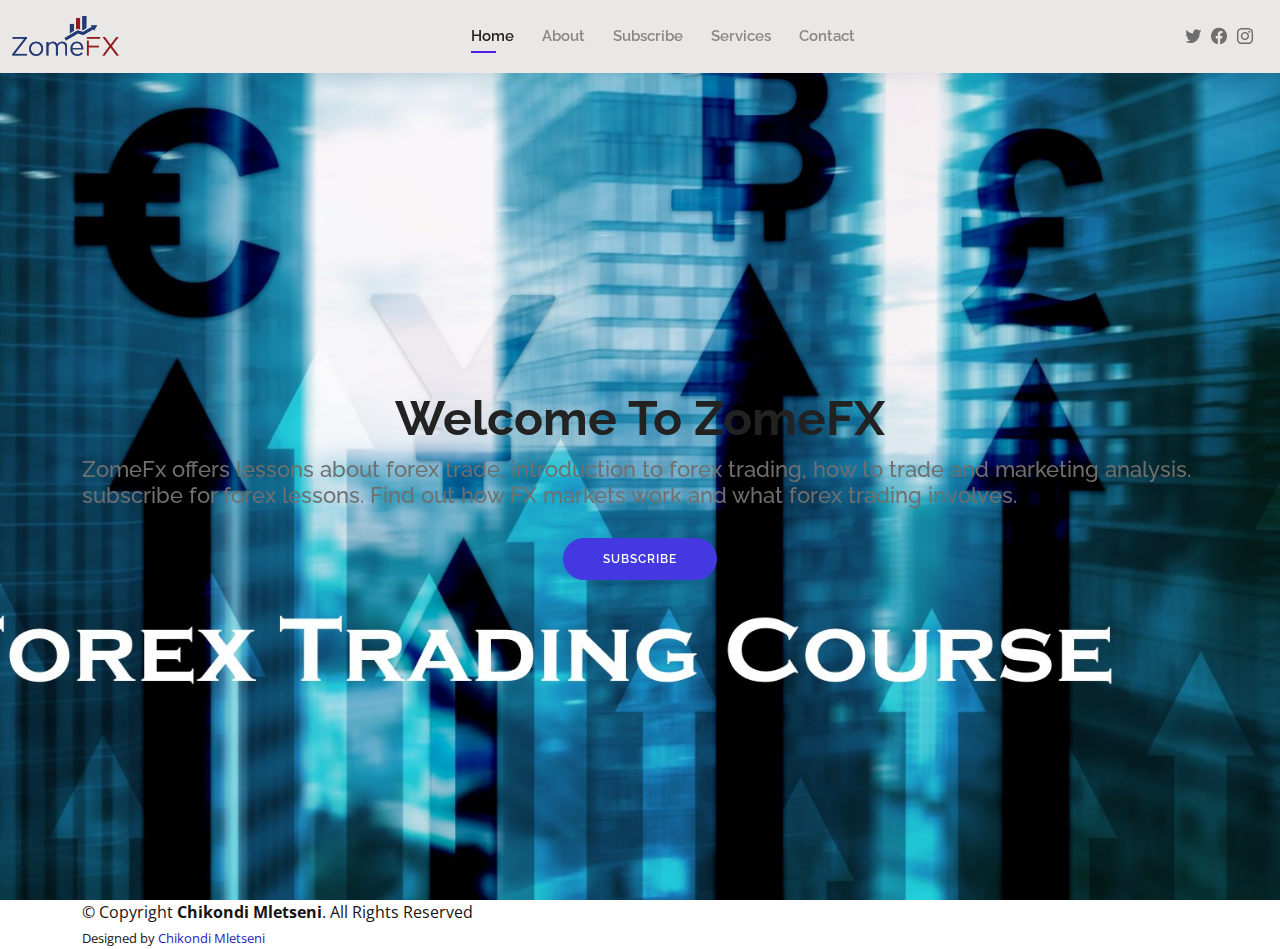
<file: index.html>
<!DOCTYPE html>
<html lang="en">

<head>
  <meta charset="utf-8">
  <meta content="width=device-width, initial-scale=1.0" name="viewport">

  <title>zomefx</title>
  <meta content="" name="description">
  <meta content="" name="keywords">

  <!-- Favicons -->
  <link href="assets/img/ZomeFX.png" rel="icon">
  <link href="assets/img/ZomeFX.png" rel="apple-touch-icon">

  <!-- Google Fonts -->
  <link href="https://fonts.googleapis.com/css?family=Open+Sans:300,300i,400,400i,600,600i,700,700i|Raleway:300,300i,400,400i,500,500i,600,600i,700,700i|Poppins:300,300i,400,400i,500,500i,600,600i,700,700i" rel="stylesheet">

  <!-- Vendor CSS Files -->
  <link href="assets/vendor/aos/aos.css" rel="stylesheet">
  <link href="assets/vendor/bootstrap/css/bootstrap.min.css" rel="stylesheet">
  <link href="assets/vendor/bootstrap-icons/bootstrap-icons.css" rel="stylesheet">
  <link href="assets/vendor/boxicons/css/boxicons.min.css" rel="stylesheet">
  <link href="assets/vendor/glightbox/css/glightbox.min.css" rel="stylesheet">
  <link href="assets/vendor/swiper/swiper-bundle.min.css" rel="stylesheet">

  <!-- Template Main CSS File -->
  <link href="assets/css/style.css" rel="stylesheet">

  <!-- =======================================================
  * Template Name: Kelly - v4.3.0
  * Template URL: https://bootstrapmade.com/kelly-free-bootstrap-cv-resume-html-template/
  * Author: BootstrapMade.com
  * License: https://bootstrapmade.com/license/
  ======================================================== -->
</head>

<body>

  <!-- ======= Header ======= -->
  <header id="header" class="fixed-top">
    <div class="container-fluid d-flex justify-content-between align-items-center">

      <a href="index.html" class="logo"><img src="assets/img/ZomeFX.png"></a>
      <!-- Uncomment below if you prefer to use an image logo -->
      <!-- <a href="index.html" class="logo"><img src="assets/img/logo.png" alt="" class="img-fluid"></a>-->

      <nav id="navbar" class="navbar order-last order-lg-0">
        <ul>
          <li><a class="active" href="index.html">Home</a></li>
          <li><a href="about.html">About</a></li>
          <li><a href="subscribe.html">Subscribe</a></li>
          <li><a href="services.html">Services</a></li>
          
          <li><a href="contact.html">Contact</a></li>
        </ul>
        <i class="bi bi-list mobile-nav-toggle"></i>
      </nav><!-- .navbar -->

      <div class="header-social-links">
        <a href="#" class="twitter"><i class="bi bi-twitter"></i></a>
        <a href="#" class="facebook"><i class="bi bi-facebook"></i></a>
        <a href="#" class="instagram"><i class="bi bi-instagram"></i></a>
        
      </div>

    </div>

  </header><!-- End Header -->

  <!-- ======= Hero Section ======= -->
  <section id="hero" class="d-flex align-items-center">
    <div class="container d-flex flex-column align-items-center" data-aos="zoom-in" data-aos-delay="100">
      <h1>Welcome To ZomeFX</h1>
      <h2>ZomeFx offers lessons about forex trade, introduction to forex trading, how to trade and marketing analysis.  subscribe for forex lessons. Find out how FX markets work and what forex trading involves.</h2>
      <a href="subscribe.html" class="btn-about">subscribe</a>
    </div>
  </section><!-- End Hero -->

  <!-- ======= Footer ======= -->
  <footer id="footer">
    <div class="container">
      <div class="copyright">
        &copy; Copyright <strong><span>Chikondi Mletseni</span></strong>. All Rights Reserved
      </div>
      <div class="credits">
        <!-- All the links in the footer should remain intact. -->
        <!-- You can delete the links only if you purchased the pro version. -->
        <!-- Licensing information: https://bootstrapmade.com/license/ -->
        <!-- Purchase the pro version with working PHP/AJAX contact form: https://bootstrapmade.com/kelly-free-bootstrap-cv-resume-html-template/ -->
        Designed by <a href="https://www.instagram.com/chiko_tha_bouy/">Chikondi Mletseni</a>
      </div>
    </div>
  </footer><!-- End  Footer -->

  <div id="preloader"></div>
  <a href="#" class="back-to-top d-flex align-items-center justify-content-center"><i class="bi bi-arrow-up-short"></i></a>

  <!-- Vendor JS Files -->
  <script src="assets/vendor/aos/aos.js"></script>
  <script src="assets/vendor/bootstrap/js/bootstrap.bundle.min.js"></script>
  <script src="assets/vendor/glightbox/js/glightbox.min.js"></script>
  <script src="assets/vendor/isotope-layout/isotope.pkgd.min.js"></script>
  <script src="assets/vendor/php-email-form/validate.js"></script>
  <script src="assets/vendor/purecounter/purecounter.js"></script>
  <script src="assets/vendor/swiper/swiper-bundle.min.js"></script>
  <script src="assets/vendor/waypoints/noframework.waypoints.js"></script>

  <!-- Template Main JS File -->
  <script src="assets/js/main.js"></script>

</body>

</html>
</file>
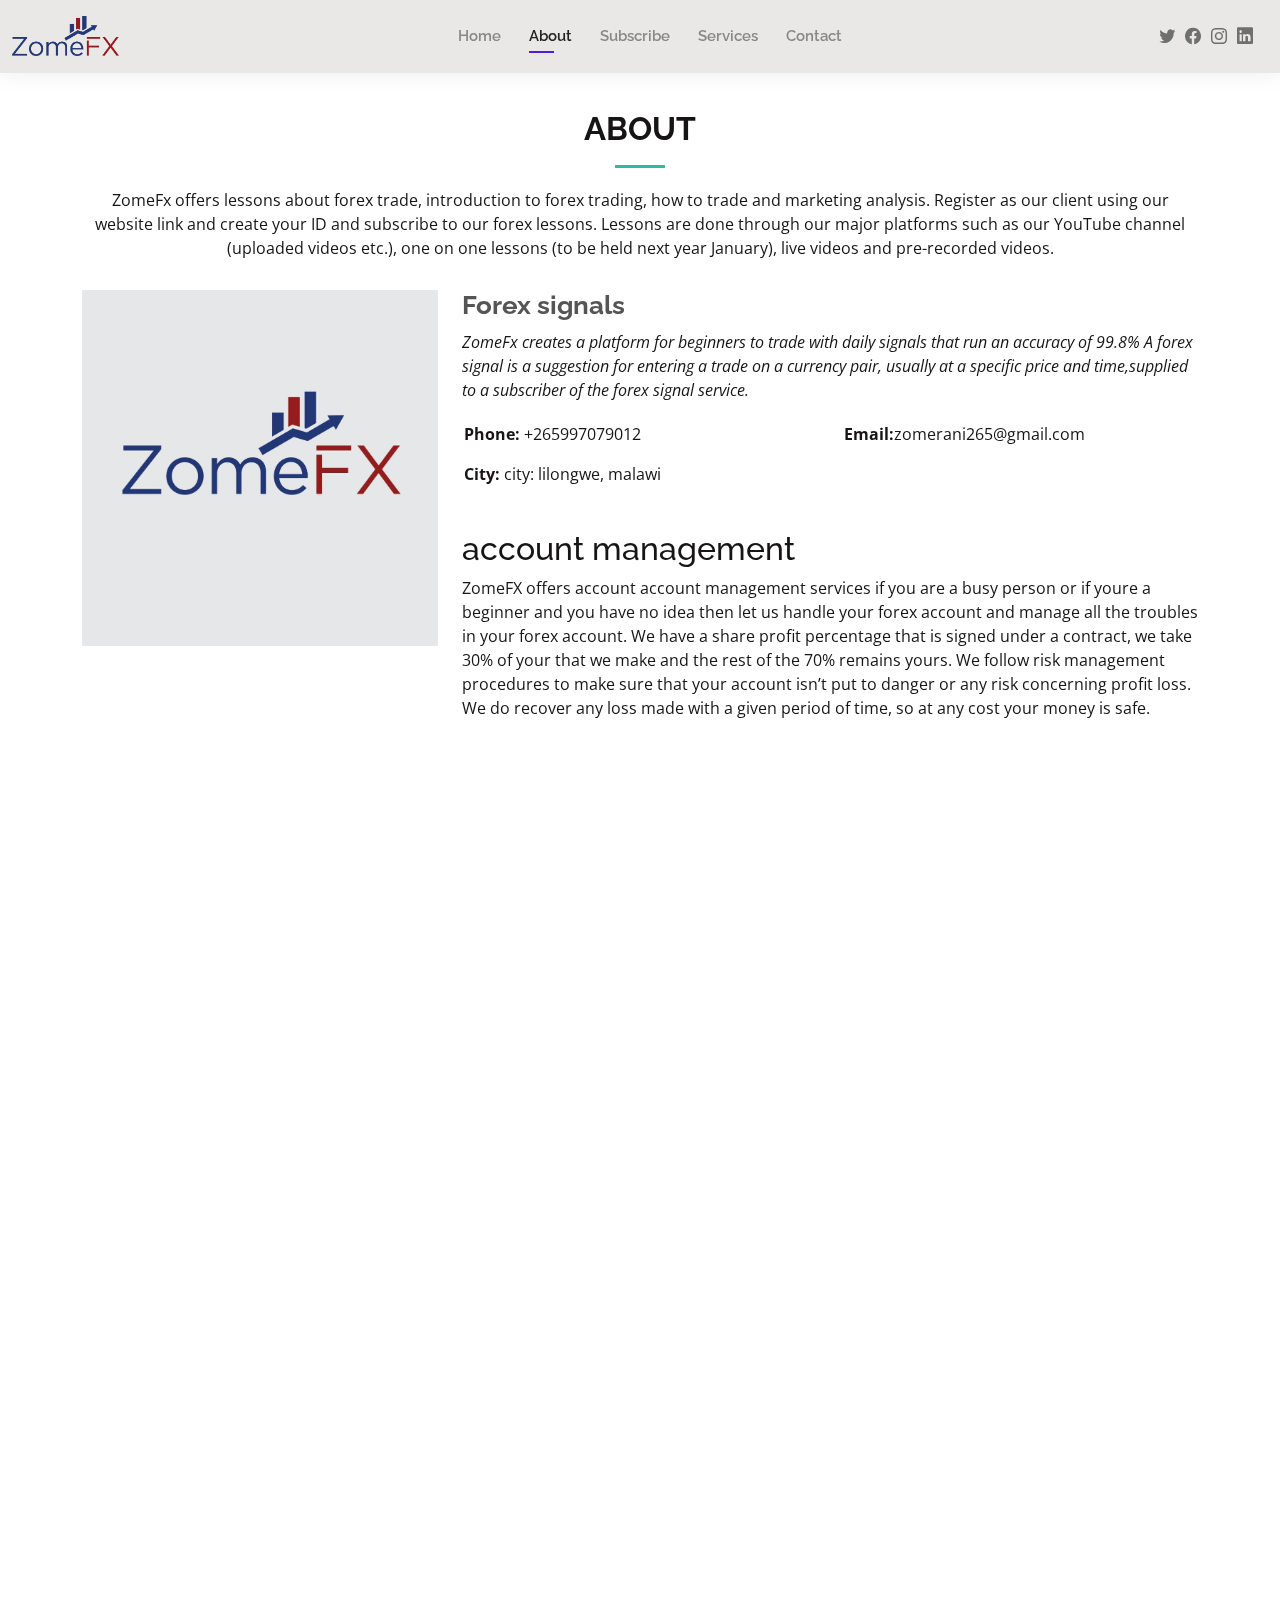
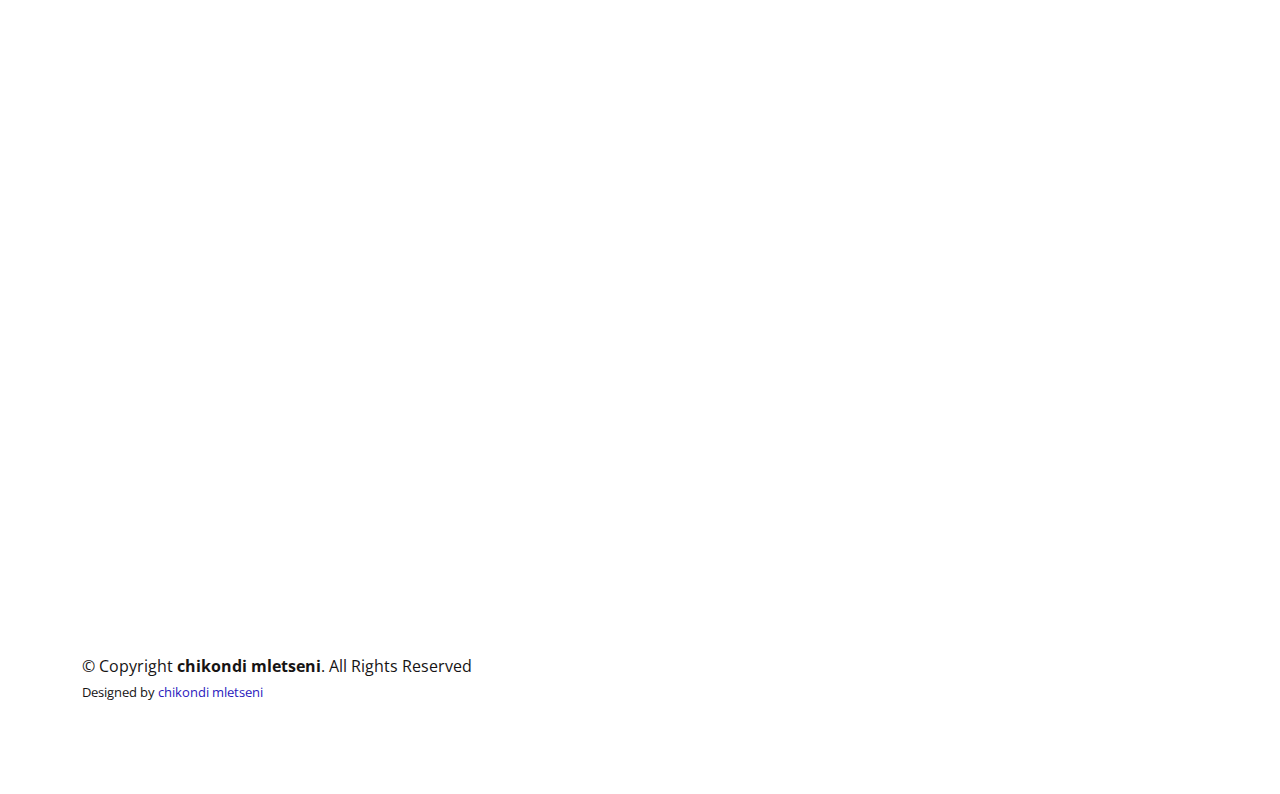
<file: about.html>
<!DOCTYPE html>
<html lang="en">

<head>
  <meta charset="utf-8">
  <meta content="width=device-width, initial-scale=1.0" name="viewport">

  <title>About - ZomeFX</title>
  <meta content="" name="description">
  <meta content="" name="keywords">

  <!-- Favicons -->
  <link href="assets/img/favicon.png" rel="icon">
  <link href="assets/img/ZomeFX.png" rel="apple-touch-icon">

  <!-- Google Fonts -->
  <link href="https://fonts.googleapis.com/css?family=Open+Sans:300,300i,400,400i,600,600i,700,700i|Raleway:300,300i,400,400i,500,500i,600,600i,700,700i|Poppins:300,300i,400,400i,500,500i,600,600i,700,700i" rel="stylesheet">

  <!-- Vendor CSS Files -->
  <link href="assets/vendor/aos/aos.css" rel="stylesheet">
  <link href="assets/vendor/bootstrap/css/bootstrap.min.css" rel="stylesheet">
  <link href="assets/vendor/bootstrap-icons/bootstrap-icons.css" rel="stylesheet">
  <link href="assets/vendor/boxicons/css/boxicons.min.css" rel="stylesheet">
  <link href="assets/vendor/glightbox/css/glightbox.min.css" rel="stylesheet">
  <link href="assets/vendor/swiper/swiper-bundle.min.css" rel="stylesheet">

  <!-- Template Main CSS File -->
  <link href="assets/css/style.css" rel="stylesheet">

  <!-- =======================================================
  * Template Name: Kelly - v4.3.0
  * Template URL: https://bootstrapmade.com/kelly-free-bootstrap-cv-resume-html-template/
  * Author: BootstrapMade.com
  * License: https://bootstrapmade.com/license/
  ======================================================== -->
</head>

<body>

  <!-- ======= Header ======= -->
  <header id="header" class="fixed-top">
    <div class="container-fluid d-flex justify-content-between align-items-center">

      
      <!-- Uncomment below if you prefer to use an image logo -->
      <a href="index.html" class="logo"><img src="assets/img/ZomeFX.png"></a>

      <nav id="navbar" class="navbar order-last order-lg-0">
        <ul>
          <li><a href="index.html">Home</a></li>
          <li><a class="active" href="about.html">About</a></li>
          <li><a href="subscribe.html">Subscribe</a></li>
          <li><a href="services.html">Services</a></li>
          <li><a href="contact.html">Contact</a></li>
        </ul>
        <i class="bi bi-list mobile-nav-toggle"></i>
      </nav><!-- .navbar -->

      <div class="header-social-links">
        <a href="#" class="twitter"><i class="bi bi-twitter"></i></a>
        <a href="#" class="facebook"><i class="bi bi-facebook"></i></a>
        <a href="#" class="instagram"><i class="bi bi-instagram"></i></a>
        <a href="#" class="linkedin"><i class="bi bi-linkedin"></i></i></a>
      </div>

    </div>

  </header><!-- End Header -->

  <main id="main">

    <!-- ======= About Section ======= -->
    <section id="about" class="about">
      <div class="container" data-aos="fade-up">

        <div class="section-title">
          <h2>About</h2>
          <p>ZomeFx offers lessons about forex trade, introduction to forex trading, how to trade and marketing analysis. Register as our client using our website link and create your ID and subscribe to our forex lessons. Lessons are done through our major platforms such as our YouTube channel (uploaded videos etc.), one on one lessons (to be held next year January), live videos and pre-recorded videos.</p>
        </div>

        <div class="row">
          <div class="col-lg-4">
            <img src="assets/img/zomeh.jpeg" class="img-fluid" alt="">
          </div>
          <div class="col-lg-8 pt-4 pt-lg-0 content">
            <h3>Forex signals </h3>
            <p class="fst-italic">
              ZomeFx creates a platform for beginners to trade with daily signals that run an accuracy of 99.8% A forex signal is a suggestion for entering a trade on a currency pair,
               usually at a specific price and time,supplied to a subscriber of the forex signal service. 
            </p>
            <div class="row">
              <div class="col-lg-6">
                <ul>
                  
                  <li><i class="bi bi-rounded-right"></i> <strong>Phone:</strong> +265997079012</li>
                  <li><i class="bi bi-rounded-right"></i> <strong>City:</strong> city: lilongwe, malawi</li>
                </ul>
              </div>
              <div class="col-lg-6">
                <ul>
                  
                  <li><i class="bi bi-rounded-right"></i> <strong>Email:</strong>zomerani265@gmail.com</li>
                  
                </ul>
              </div>
            </div>
            <p>
              <h2>account management </h2> 
               ZomeFX offers account account management services if you are a busy person or if youre a beginner and you have no idea then let us handle your forex account and manage all the troubles in your forex account. 
                We have a share profit percentage that is signed under a contract, we take 30% of your that we make and the rest of the 70% remains yours. We follow risk management procedures to make sure that your account isn’t put to danger or any risk concerning profit loss. We do recover any loss made with a given period of time, 
                so at any cost your money is safe.
            </p>
          </div>
        </div>

      </div>
    </section><!-- End About Section -->

    <!-- ======= Skills Section ======= -->
    <section id="skills" class="skills">
      <div class="container" data-aos="fade-up">

        <div class="section-title">
          <h2>Skills</h2>
          <p>Magnam dolores commodi suscipit. Necessitatibus eius consequatur ex aliquid fuga eum quidem. Sit sint consectetur velit. Quisquam quos quisquam cupiditate. Et nemo qui impedit suscipit alias ea. Quia fugiat sit in iste officiis commodi quidem hic quas.</p>
        </div>

        <div class="row skills-content">

          <div class="col-lg-6">

            <div class="progress">
              <span class="skill">Forex Trading<i class="val">100%</i></span>
              <div class="progress-bar-wrap">
                <div class="progress-bar" role="progressbar" aria-valuenow="100" aria-valuemin="0" aria-valuemax="100"></div>
              </div>
            </div>

            <div class="progress">
              <span class="skill">Marketing Analysis<i class="val">90%</i></span>
              <div class="progress-bar-wrap">
                <div class="progress-bar" role="progressbar" aria-valuenow="90" aria-valuemin="0" aria-valuemax="100"></div>
              </div>
            </div>


          <div class="col-lg-6">

            <div class="progress">
              <span class="skill">Forex signals <i class="val">95%</i></span>
              <div class="progress-bar-wrap">
                <div class="progress-bar" role="progressbar" aria-valuenow="80" aria-valuemin="0" aria-valuemax="100"></div>
              </div>
            </div>

            <div class="progress">
              <span class="skill">Trade <i class="val">90%</i></span>
              <div class="progress-bar-wrap">
                <div class="progress-bar" role="progressbar" aria-valuenow="90" aria-valuemin="0" aria-valuemax="100"></div>
              </div>
            </div>

            <div class="progress">
              <span class="skill">Investment <i class="val">100%</i></span>
              <div class="progress-bar-wrap">
                <div class="progress-bar" role="progressbar" aria-valuenow="55" aria-valuemin="0" aria-valuemax="100"></div>
              </div>
            </div>

          </div>

        </div>

      </div>
    </section><!-- End Skills Section -->

    <!-- ======= Facts Section ======= -->
    <section id="facts" class="facts">
      <div class="container" data-aos="fade-up">

        <div class="section-title">
          <h2>Facts</h2>
          <p>The biggest financial market in the world is the Forex market. lean and trade with zomefx</p>
        </div>

        <div class="row counters">

          <div class="col-lg-3 col-6 text-center">
            <span data-purecounter-start="0" data-purecounter-end="232" data-purecounter-duration="1" class="purecounter"></span>
            <p>Happy Clients</p>
          </div>

         
          <div class="col-lg-3 col-6 text-center">
            <span data-purecounter-start="0" data-purecounter-end="1463" data-purecounter-duration="1" class="purecounter"></span>
            <p>Hours Of Support</p>
          </div>

          <div class="col-lg-3 col-6 text-center">
            <span data-purecounter-start="0" data-purecounter-end="15" data-purecounter-duration="1" class="purecounter"></span>
            <p>Hard Workers</p>
          </div>

        </div>

      </div>
    </section><!-- End Facts Section -->

    <!-- ======= Testimonials Section ======= -->
    <section id="testimonials" class="testimonials">
      <div class="container" data-aos="fade-up">

        <div class="section-title">
          <h2>Testimonials</h2>
          <p>lean  and earn money</p>
        </div>

        <div class="testimonials-slider swiper-container" data-aos="fade-up" data-aos-delay="100">
          <div class="swiper-wrapper">

            <div class="swiper-slide">
              <div class="testimonial-item">
                <img src="assets/img/zome.jpeg" class="testimonial-img" alt="">
                <h3>Zomerani Ntawali</h3>
                <h4>Ceo &amp; Founder</h4>
                <p>
                  <i class="bx bxs-quote-alt-left quote-icon-left"></i>
                  trust the process and be better.
                  <i class="bx bxs-quote-alt-right quote-icon-right"></i>
                </p>
              </div>
            </div><!-- End testimonial item -->

            <div class="swiper-slide">
              <div class="testimonial-item">
                <img src="assets/img/Chiko TB.jpg" class="testimonial-img" alt="">
                <h3>chikond mletseni</h3>
                <h4>Designer</h4>
                <p>
                  <i class="bx bxs-quote-alt-left quote-icon-left"></i>
                  
                  <i class="bx bxs-quote-alt-right quote-icon-right"></i>
                </p>
              </div>
            </div><!-- End testimonial item -->
            
            
            

          </div>
          <div class="swiper-pagination"></div>
        </div>

      </div>
    </section><!-- End Testimonials Section -->

  </main><!-- End #main -->

  <!-- ======= Footer ======= -->
  <footer id="footer">
    <div class="container">
      <div class="copyright">
        &copy; Copyright <strong><span>chikondi mletseni</span></strong>. All Rights Reserved
      </div>
      <div class="credits">
        <!-- All the links in the footer should remain intact. -->
        <!-- You can delete the links only if you purchased the pro version. -->
        <!-- Licensing information: https://bootstrapmade.com/license/ -->
        <!-- Purchase the pro version with working PHP/AJAX contact form: https://bootstrapmade.com/kelly-free-bootstrap-cv-resume-html-template/ -->
        Designed by <a href="https://www.instagram.com/chiko_tha_bouy/">chikondi mletseni</a>
      </div>
    </div>
  </footer><!-- End  Footer -->

  <div id="preloader"></div>
  <a href="#" class="back-to-top d-flex align-items-center justify-content-center"><i class="bi bi-arrow-up-short"></i></a>

  <!-- Vendor JS Files -->
  <script src="assets/vendor/aos/aos.js"></script>
  <script src="assets/vendor/bootstrap/js/bootstrap.bundle.min.js"></script>
  <script src="assets/vendor/glightbox/js/glightbox.min.js"></script>
  <script src="assets/vendor/isotope-layout/isotope.pkgd.min.js"></script>
  <script src="assets/vendor/php-email-form/validate.js"></script>
  <script src="assets/vendor/purecounter/purecounter.js"></script>
  <script src="assets/vendor/swiper/swiper-bundle.min.js"></script>
  <script src="assets/vendor/waypoints/noframework.waypoints.js"></script>

  <!-- Template Main JS File -->
  <script src="assets/js/main.js"></script>

</body>

</html>
</file>
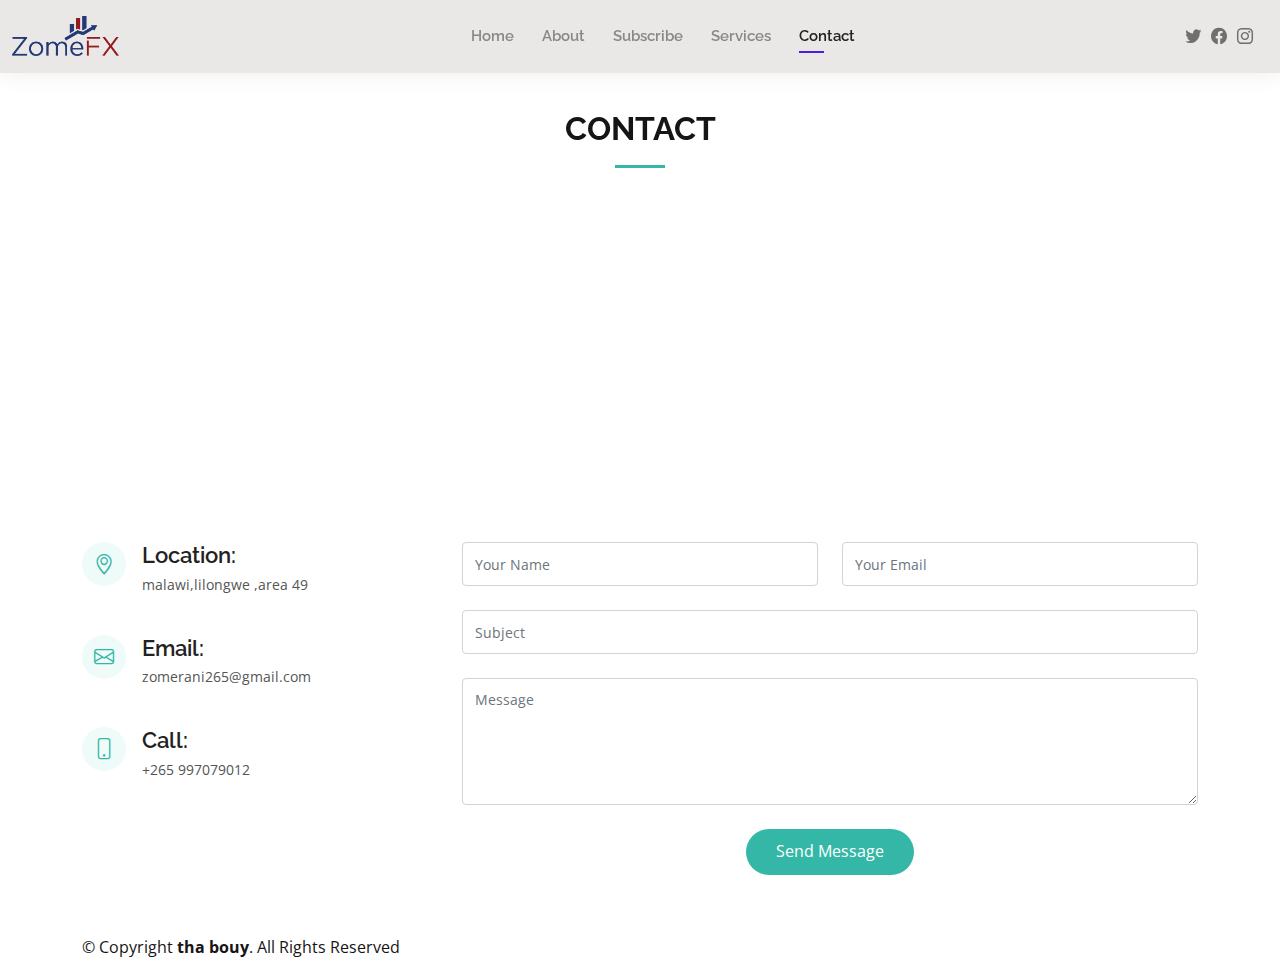
<file: contact.html>
<!DOCTYPE html>
<html lang="en">

<head>
  <meta charset="utf-8">
  <meta content="width=device-width, initial-scale=1.0" name="viewport">

  <title>Contact - zomeFX</title>
  <meta content="" name="description">
  <meta content="" name="keywords">

  <!-- Favicons -->
  <link href="assets/img/ZomeFX.png" rel="icon">
  <link href="assets/img/ZomeFX.png" rel="apple-touch-icon">

  <!-- Google Fonts -->
  <link href="https://fonts.googleapis.com/css?family=Open+Sans:300,300i,400,400i,600,600i,700,700i|Raleway:300,300i,400,400i,500,500i,600,600i,700,700i|Poppins:300,300i,400,400i,500,500i,600,600i,700,700i" rel="stylesheet">

  <!-- Vendor CSS Files -->
  <link href="assets/vendor/aos/aos.css" rel="stylesheet">
  <link href="assets/vendor/bootstrap/css/bootstrap.min.css" rel="stylesheet">
  <link href="assets/vendor/bootstrap-icons/bootstrap-icons.css" rel="stylesheet">
  <link href="assets/vendor/boxicons/css/boxicons.min.css" rel="stylesheet">
  <link href="assets/vendor/glightbox/css/glightbox.min.css" rel="stylesheet">
  <link href="assets/vendor/swiper/swiper-bundle.min.css" rel="stylesheet">

  <!-- Template Main CSS File -->
  <link href="assets/css/style.css" rel="stylesheet">

  <!-- =======================================================
  * Template Name: Kelly - v4.3.0
  * Template URL: https://bootstrapmade.com/kelly-free-bootstrap-cv-resume-html-template/
  * Author: BootstrapMade.com
  * License: https://bootstrapmade.com/license/
  ======================================================== -->
</head>

<body>

  <!-- ======= Header ======= -->
  <header id="header" class="fixed-top">
    <div class="container-fluid d-flex justify-content-between align-items-center">

      <a href="index.html" class="logo"><img src="assets/img/ZomeFX.png"></a>
      <!-- Uncomment below if you prefer to use an image logo -->
      <!-- <a href="index.html" class="logo"><img src="assets/img/logo.png" alt="" class="img-fluid"></a>-->

      <nav id="navbar" class="navbar order-last order-lg-0">
        <ul>
          <li><a href="index.html">Home</a></li>
          <li><a href="about.html">About</a></li>
          <li><a href="subscribe.html">Subscribe</a></li>
          <li><a href="services.html">Services</a></li>
          
          <li><a class="active" href="contact.html">Contact</a></li>
        </ul>
        <i class="bi bi-list mobile-nav-toggle"></i>
      </nav><!-- .navbar -->

      <div class="header-social-links">
        <a href="#" class="twitter"><i class="bi bi-twitter"></i></a>
        <a href="#" class="facebook"><i class="bi bi-facebook"></i></a>
        <a href="#" class="instagram"><i class="bi bi-instagram"></i></a>
        
      </div>

    </div>

  </header><!-- End Header -->

  <main id="main">

    <!-- ======= Contact Section ======= -->
    <section id="contact" class="contact">
      <div class="container" data-aos="fade-up">

        <div class="section-title">
          <h2>Contact</h2>
          <p></p>
        </div>

        <div>
          <iframe style="border:0; width: 100%; height: 270px;" src="https://www.google.com/maps/embed?pb=!1m14!1m8!1m3!1d12097.433213460943!2d-74.0062269!3d40.7101282!3m2!1i1024!2i768!4f13.1!3m3!1m2!1s0x0%3A0xb89d1fe6bc499443!2sDowntown+Conference+Center!5e0!3m2!1smk!2sbg!4v1539943755621" frameborder="0" allowfullscreen></iframe>
        </div>

        <div class="row mt-5">

          <div class="col-lg-4">
            <div class="info">
              <div class="address">
                <i class="bi bi-geo-alt"></i>
                <h4>Location:</h4>
                <p>malawi,lilongwe ,area 49</p>
              </div>

              <div class="email">
                <i class="bi bi-envelope"></i>
                <h4>Email:</h4>
                <p>zomerani265@gmail.com</p>
              </div>

              <div class="phone">
                <i class="bi bi-phone"></i>
                <h4>Call:</h4>
                <p>+265 997079012</p>
              </div>

            </div>

          </div>

          <div class="col-lg-8 mt-5 mt-lg-0">

            <form action="forms/contact.php" method="post" role="form" class="php-email-form">
              <div class="row">
                <div class="col-md-6 form-group">
                  <input type="text" name="name" class="form-control" id="name" placeholder="Your Name" required>
                </div>
                <div class="col-md-6 form-group mt-3 mt-md-0">
                  <input type="email" class="form-control" name="email" id="email" placeholder="Your Email" required>
                </div>
              </div>
              <div class="form-group mt-3">
                <input type="text" class="form-control" name="subject" id="subject" placeholder="Subject" required>
              </div>
              <div class="form-group mt-3">
                <textarea class="form-control" name="message" rows="5" placeholder="Message" required></textarea>
              </div>
              <div class="my-3">
                <div class="loading">Loading</div>
                <div class="error-message"></div>
                <div class="sent-message">Your message has been sent. Thank you!</div>
              </div>
              <div class="text-center"><button type="submit">Send Message</button></div>
            </form>

          </div>

        </div>

      </div>
    </section><!-- End Contact Section -->

  </main><!-- End #main -->

  <!-- ======= Footer ======= -->
  <footer id="footer">
    <div class="container">
      <div class="copyright">
        &copy; Copyright <strong>tha bouy<span></span></strong>. All Rights Reserved
      </div>
      <div class="credits">
        <!-- All the links in the footer should remain intact. -->
        <!-- You can delete the links only if you purchased the pro version. -->
        <!-- Licensing information: https://bootstrapmade.com/license/ -->
        <!-- Purchase the pro version with working PHP/AJAX contact form: https://bootstrapmade.com/kelly-free-bootstrap-cv-resume-html-template/ -->
        
      </div>
    </div>
  </footer><!-- End  Footer -->

  <div id="preloader"></div>
  <a href="#" class="back-to-top d-flex align-items-center justify-content-center"><i class="bi bi-arrow-up-short"></i></a>

  <!-- Vendor JS Files -->
  <script src="assets/vendor/aos/aos.js"></script>
  <script src="assets/vendor/bootstrap/js/bootstrap.bundle.min.js"></script>
  <script src="assets/vendor/glightbox/js/glightbox.min.js"></script>
  <script src="assets/vendor/isotope-layout/isotope.pkgd.min.js"></script>
  <script src="assets/vendor/php-email-form/validate.js"></script>
  <script src="assets/vendor/purecounter/purecounter.js"></script>
  <script src="assets/vendor/swiper/swiper-bundle.min.js"></script>
  <script src="assets/vendor/waypoints/noframework.waypoints.js"></script>

  <!-- Template Main JS File -->
  <script src="assets/js/main.js"></script>

</body>

</html>
</file>
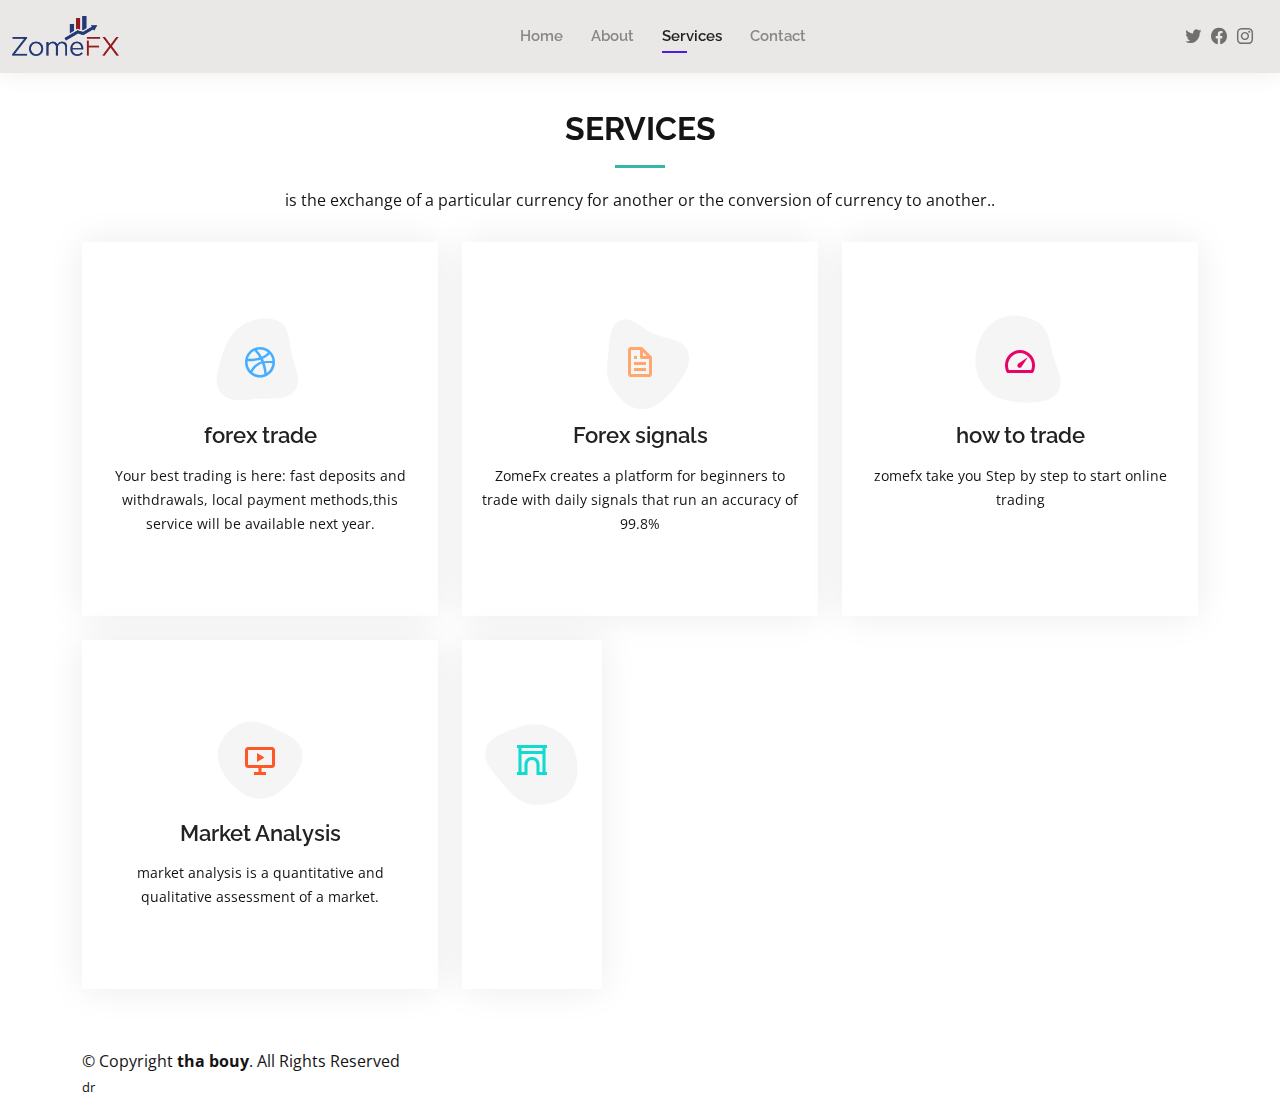
<file: services.html>
<!DOCTYPE html>
<html lang="en">

<head>
  <meta charset="utf-8">
  <meta content="width=device-width, initial-scale=1.0" name="viewport">

  <title>Services - zomefx</title>
  <meta content="" name="description">
  <meta content="" name="keywords">

  <!-- Favicons -->
  <link href="assets/img/ZomeFX.png"rel="icon">
  <link href="assets/img/ZomeFX.png"rel="apple-touch-icon">

  <!-- Google Fonts -->
  <link href="https://fonts.googleapis.com/css?family=Open+Sans:300,300i,400,400i,600,600i,700,700i|Raleway:300,300i,400,400i,500,500i,600,600i,700,700i|Poppins:300,300i,400,400i,500,500i,600,600i,700,700i" rel="stylesheet">

  <!-- Vendor CSS Files -->
  <link href="assets/vendor/aos/aos.css" rel="stylesheet">
  <link href="assets/vendor/bootstrap/css/bootstrap.min.css" rel="stylesheet">
  <link href="assets/vendor/bootstrap-icons/bootstrap-icons.css" rel="stylesheet">
  <link href="assets/vendor/boxicons/css/boxicons.min.css" rel="stylesheet">
  <link href="assets/vendor/glightbox/css/glightbox.min.css" rel="stylesheet">
  <link href="assets/vendor/swiper/swiper-bundle.min.css" rel="stylesheet">

  <!-- Template Main CSS File -->
  <link href="assets/css/style.css" rel="stylesheet">

  <!-- =======================================================
  * Template Name: Kelly - v4.3.0
  * Template URL: https://bootstrapmade.com/kelly-free-bootstrap-cv-resume-html-template/
  * Author: BootstrapMade.com
  * License: https://bootstrapmade.com/license/
  ======================================================== -->
</head>

<body>

  <!-- ======= Header ======= -->
  <header id="header" class="fixed-top">
    <div class="container-fluid d-flex justify-content-between align-items-center">

      
      <!-- Uncomment below if you prefer to use an image logo -->
      <a href="index.html" class="logo"><img src="assets/img/ZomeFX.png"></a>

      <nav id="navbar" class="navbar order-last order-lg-0">
        <ul>
          <li><a href="index.html">Home</a></li>
          <li><a href="about.html">About</a></li>
          
          <li><a class="active" href="services.html">Services</a></li>
          
          <li><a href="contact.html">Contact</a></li>
        </ul>
        <i class="bi bi-list mobile-nav-toggle"></i>
      </nav><!-- .navbar -->

      <div class="header-social-links">
        <a href="#" class="twitter"><i class="bi bi-twitter"></i></a>
        <a href="#" class="facebook"><i class="bi bi-facebook"></i></a>
        <a href="#" class="instagram"><i class="bi bi-instagram"></i></a>
        
      </div>

    </div>

  </header><!-- End Header -->

  <main id="main">

    <!-- ======= Services Section ======= -->
    <section id="services" class="services">
      <div class="container" data-aos="fade-up">

        <div class="section-title">
          <h2>Services</h2>
          <p> is the exchange of a particular currency for another or the conversion of currency to another..</p>
        </div>

        <div class="row">
          <div class="col-lg-4 col-md-6 d-flex align-items-stretch" data-aos="zoom-in" data-aos-delay="100">
            <div class="icon-box iconbox-blue">
              <div class="icon">
                <svg width="100" height="100" viewBox="0 0 600 600" xmlns="http://www.w3.org/2000/svg">
                  <path stroke="none" stroke-width="0" fill="#f5f5f5" d="M300,521.0016835830174C376.1290562159157,517.8887921683347,466.0731472004068,529.7835943286574,510.70327084640275,468.03025145048787C554.3714126377745,407.6079735673963,508.03601936045806,328.9844924480964,491.2728898941984,256.3432110539036C474.5976632858925,184.082847569629,479.9380746630129,96.60480741107993,416.23090153303,58.64404602377083C348.86323505073057,18.502131276798302,261.93793281208167,40.57373210992963,193.5410806939664,78.93577620505333C130.42746243093433,114.334589627462,98.30271207620316,179.96522072025542,76.75703585869454,249.04625023123273C51.97151888228291,328.5150500222984,13.704378332031375,421.85034740162234,66.52175969318436,486.19268352777647C119.04800174914682,550.1803526380478,217.28368757567262,524.383925680826,300,521.0016835830174"></path>
                </svg>
                <i class="bx bxl-dribbble"></i>
              </div>
              <h4><a href="">forex trade</a></h4>
              <p>Your best trading is here: fast deposits and withdrawals, local payment methods,this service will be available next year.</p>
            </div>
          </div>

          <div class="col-lg-4 col-md-6 d-flex align-items-stretch mt-4 mt-md-0" data-aos="zoom-in" data-aos-delay="200">
            <div class="icon-box iconbox-orange ">
              <div class="icon">
                <svg width="100" height="100" viewBox="0 0 600 600" xmlns="http://www.w3.org/2000/svg">
                  <path stroke="none" stroke-width="0" fill="#f5f5f5" d="M300,582.0697525312426C382.5290701553225,586.8405444964366,449.9789794690241,525.3245884688669,502.5850820975895,461.55621195738473C556.606425686781,396.0723002908107,615.8543463187945,314.28637112970534,586.6730223649479,234.56875336149918C558.9533121215079,158.8439757836574,454.9685369536778,164.00468322053177,381.49747125262974,130.76875717737553C312.15926192815925,99.40240125094834,248.97055460311594,18.661163978235184,179.8680185752513,50.54337015887873C110.5421016452524,82.52863877960104,119.82277516462835,180.83849132639028,109.12597500060166,256.43424936330496C100.08760227029461,320.3096726198365,92.17705696193138,384.0621239912766,124.79988738764834,439.7174275375508C164.83382741302287,508.01625554203684,220.96474134820875,577.5009287672846,300,582.0697525312426"></path>
                </svg>
                <i class="bx bx-file"></i>
              </div>
              <h4><a href="">
                Forex signals</a></h4>
              <p>ZomeFx creates a platform for beginners to trade with daily signals that run an accuracy of 99.8%</p>
            </div>
          </div>

          <div class="col-lg-4 col-md-6 d-flex align-items-stretch mt-4 mt-lg-0" data-aos="zoom-in" data-aos-delay="300">
            <div class="icon-box iconbox-pink">
              <div class="icon">
                <svg width="100" height="100" viewBox="0 0 600 600" xmlns="http://www.w3.org/2000/svg">
                  <path stroke="none" stroke-width="0" fill="#f5f5f5" d="M300,541.5067337569781C382.14930387511276,545.0595476570109,479.8736841581634,548.3450877840088,526.4010558755058,480.5488172755941C571.5218469581645,414.80211281144784,517.5187510058486,332.0715597781072,496.52539010469104,255.14436215662573C477.37192572678356,184.95920475031193,473.57363656557914,105.61284051026155,413.0603344069578,65.22779650032875C343.27470386102294,18.654635553484475,251.2091493199835,5.337323636656869,175.0934190732945,40.62881213300186C97.87086631185822,76.43348514350839,51.98124368387456,156.15599469081315,36.44837278890362,239.84606092416172C21.716077023791087,319.22268207091537,43.775223500013084,401.1760424656574,96.891909868211,461.97329694683043C147.22146801428983,519.5804099606455,223.5754009179313,538.201503339737,300,541.5067337569781"></path>
                </svg>
                <i class="bx bx-tachometer"></i>
              </div>
              
              <h4><a href="">how to trade </a></h4>
              <p>zomefx take you Step by step to start online trading</p>
            </div>
          </div>

      <div class="col-lg-4 col-md-6 d-flex align-items-stretch mt-4" data-aos="zoom-in" data-aos-delay="200">
            <div class="icon-box iconbox-red">
              <div class="icon">
                <svg width="100" height="100" viewBox="0 0 600 600" xmlns="http://www.w3.org/2000/svg">
                  <path stroke="none" stroke-width="0" fill="#f5f5f5" d="M300,532.3542879108572C369.38199826031484,532.3153073249985,429.10787420159085,491.63046689027357,474.5244479745417,439.17860296908856C522.8885846962883,383.3225815378663,569.1668002868075,314.3205725914397,550.7432151929288,242.7694973846089C532.6665558377875,172.5657663291529,456.2379748765914,142.6223662098291,390.3689995646985,112.34683881706744C326.66090330228417,83.06452184765237,258.84405631176094,53.51806209861945,193.32584062364296,78.48882559362697C121.61183558270385,105.82097193414197,62.805066853699245,167.19869350419734,48.57481801355237,242.6138429142374C34.843463184063346,315.3850353017275,76.69343916112496,383.4422959591041,125.22947124332185,439.3748458443577C170.7312796277747,491.8107796887764,230.57421082200815,532.3932930995766,300,532.3542879108572"></path>
                </svg>
                <i class="bx bx-slideshow"></i>
              </div>
              <h4><a href="">Market Analysis</a></h4>
              <p>market analysis is a quantitative and qualitative assessment of a market.</p>
            </div>
          </div>

          <div class="col-lg-4 col-md-6 d-flex align-items-stretch mt-4" data-aos="zoom-in" data-aos-delay="300">
            <div class="icon-box iconbox-teal">
              <div class="icon">
                <svg width="100" height="100" viewBox="0 0 600 600" xmlns="http://www.w3.org/2000/svg">
                  <path stroke="none" stroke-width="0" fill="#f5f5f5" d="M300,566.797414625762C385.7384707136149,576.1784315230908,478.7894351017131,552.8928747891023,531.9192734346935,484.94944893311C584.6109503024035,417.5663521118492,582.489472248146,322.67544863468447,553.9536738515405,242.03673114598146C529.1557734026468,171.96086150256528,465.24506316201064,127.66468636344209,395.9583748389544,100.7403814666027C334.2173773831606,76.7482773500951,269.4350130405921,84.62216499799875,207.1952322260088,107.2889140133804C132.92018162631612,134.33871894543012,41.79353780512637,160.00259165414826,22.644507872594943,236.69541883565114C3.319112789854554,314.0945973066697,72.72355303640163,379.243833228382,124.04198916343866,440.3218312028393C172.9286146004772,498.5055451809895,224.45579914871206,558.5317968840102,300,566.797414625762"></path>
                </svg>
                <i class="bx bx-arch"></i>
              </div>
             
          </div>

        </div>

      </div>
    </section><!-- End Services Section -->

  </main><!-- End #main -->

  <!-- ======= Footer ======= -->
  <footer id="footer">
    <div class="container">
      <div class="copyright">
        &copy; Copyright <strong><span>tha bouy</span></strong>. All Rights Reserved
      </div>
      <div class="credits">
        <!-- All the links in the footer should remain intact. -->
        <!-- You can delete the links only if you purchased the pro version. -->
        <!-- Licensing information: https://bootstrapmade.com/license/ -->
        <!-- Purchase the pro version with working PHP/AJAX contact form: https://bootstrapmade.com/kelly-free-bootstrap-cv-resume-html-template/ -->
      dr
      </div>
    </div>
  </footer><!-- End  Footer -->

  <div id="preloader"></div>
  <a href="#" class="back-to-top d-flex align-items-center justify-content-center"><i class="bi bi-arrow-up-short"></i></a>

  <!-- Vendor JS Files -->
  <script src="assets/vendor/aos/aos.js"></script>
  <script src="assets/vendor/bootstrap/js/bootstrap.bundle.min.js"></script>
  <script src="assets/vendor/glightbox/js/glightbox.min.js"></script>
  <script src="assets/vendor/isotope-layout/isotope.pkgd.min.js"></script>
  <script src="assets/vendor/php-email-form/validate.js"></script>
  <script src="assets/vendor/purecounter/purecounter.js"></script>
  <script src="assets/vendor/swiper/swiper-bundle.min.js"></script>
  <script src="assets/vendor/waypoints/noframework.waypoints.js"></script>

  <!-- Template Main JS File -->
  <script src="assets/js/main.js"></script>

</body>

</html>
</file>
<file: assets/css/style.css>
/*--------------------------------------------------------------
# General
--------------------------------------------------------------*/
body {
  font-family: "Open Sans", sans-serif;
  color: #161414;
}

a {
  color: #34b7a7;
  text-decoration: none;
}
h1{
  color: white;
}

a:hover {
  color: #51cdbe;
  text-decoration: none;
}

h1, h2, h3, h4, h5, h6 {
  font-family: "Raleway", sans-serif;
}

#main {
  margin-top: 50px;
}

@media (max-width: 992px) {
  #main {
    margin-top: 30px;
  }
}

/*--------------------------------------------------------------
# Preloader
--------------------------------------------------------------*/
#preloader {
  position: fixed;
  top: 0;
  left: 0;
  right: 0;
  bottom: 0;
  z-index: 9999;
  overflow: hidden;
  background: #fff;
}

#preloader:before {
  content: "";
  position: fixed;
  top: calc(50% - 30px);
  left: calc(50% - 30px);
  border: 6px solid #34b7a7;
  border-top-color: #dcf5f2;
  border-radius: 50%;
  width: 60px;
  height: 60px;
  -webkit-animation: animate-preloader 1s linear infinite;
  animation: animate-preloader 1s linear infinite;
}

@-webkit-keyframes animate-preloader {
  0% {
    transform: rotate(0deg);
  }
  100% {
    transform: rotate(360deg);
  }
}

@keyframes animate-preloader {
  0% {
    transform: rotate(0deg);
  }
  100% {
    transform: rotate(360deg);
  }
}

/*--------------------------------------------------------------
# Back to top button
--------------------------------------------------------------*/
.back-to-top {
  position: fixed;
  visibility: hidden;
  opacity: 0;
  right: 15px;
  bottom: 15px;
  z-index: 996;
  background: #4c34b7;
  width: 40px;
  height: 40px;
  border-radius: 50px;
  transition: all 0.4s;
}

.back-to-top i {
  font-size: 24px;
  color: #fff;
  line-height: 0;
}

.back-to-top:hover {
  background: #4b49cb;
  color: #fff;
}

.back-to-top.active {
  visibility: visible;
  opacity: 1;
}

/*--------------------------------------------------------------
# Header
--------------------------------------------------------------*/
#header {
  background: #e9e8e6;
  box-shadow: 0px 0px 25px 0 rgba(0, 0, 0, 0.08);
  z-index: 997;
  padding: 15px 0;
}

#header .logo {
  font-size: 32px;
  margin: 0;
  padding: 0;
  line-height: 1;
  font-weight: 400;
  letter-spacing: 2px;
  text-transform: uppercase;
}

#header .logo a {
  color: #222222;
}

#header .logo img {
  max-height: 40px;
}

@media (max-width: 992px) {
  #header .logo {
    font-size: 28px;
  }
}

/*--------------------------------------------------------------
# Header Social Links
--------------------------------------------------------------*/
.header-social-links {
  padding-right: 15px;
}

.header-social-links a {
  color: #6f6f6f;
  padding-left: 6px;
  display: inline-block;
  line-height: 0px;
  transition: 0.3s;
  font-size: 16px;
}

.header-social-links a:hover {
  color: #4134b7;
}

/*--------------------------------------------------------------
# Navigation Menu
--------------------------------------------------------------*/
/**
* Desktop Navigation 
*/
.navbar {
  padding: 0;
}

.navbar ul {
  margin: 0;
  padding: 0;
  display: flex;
  list-style: none;
  align-items: center;
}

.navbar li {
  position: relative;
  padding: 10px 0 10px 28px;
}

.navbar a, .navbar a:focus {
  display: flex;
  align-items: center;
  justify-content: space-between;
  font-family: "Raleway", sans-serif;
  font-size: 15px;
  font-weight: 600;
  color: #888888;
  white-space: nowrap;
  transition: 0.3s;
  position: relative;
}

.navbar a i, .navbar a:focus i {
  font-size: 12px;
  line-height: 0;
  margin-left: 5px;
}

.navbar > ul > li > a:before {
  content: "";
  position: absolute;
  width: 0;
  height: 2px;
  bottom: -5px;
  left: 0;
  background-color: #4f1bdf;
  visibility: hidden;
  width: 0px;
  transition: all 0.3s ease-in-out 0s;
}

.navbar a:hover:before, .navbar li:hover > a:before, .navbar .active:before {
  visibility: visible;
  width: 25px;
}

.navbar a:hover, .navbar .active, .navbar .active:focus, .navbar li:hover > a {
  color: #222222;
}

.navbar .dropdown ul {
  display: block;
  position: absolute;
  left: 14px;
  top: calc(100% + 30px);
  margin: 0;
  padding: 10px 0;
  z-index: 99;
  opacity: 0;
  visibility: hidden;
  background: #fff;
  box-shadow: 0px 0px 30px rgba(127, 137, 161, 0.25);
  transition: 0.3s;
  border-radius: 4px;
}

.navbar .dropdown ul li {
  min-width: 200px;
  padding: 0;
}

.navbar .dropdown ul a {
  padding: 10px 20px;
  font-size: 15px;
  text-transform: none;
  font-weight: 600;
}

.navbar .dropdown ul a i {
  font-size: 12px;
}

.navbar .dropdown ul a:hover, .navbar .dropdown ul .active:hover, .navbar .dropdown ul li:hover > a {
  color: #4a32cf;
}

.navbar .dropdown:hover > ul {
  opacity: 1;
  top: 100%;
  visibility: visible;
}

.navbar .dropdown .dropdown ul {
  top: 0;
  left: calc(100% - 30px);
  visibility: hidden;
}

.navbar .dropdown .dropdown:hover > ul {
  opacity: 1;
  top: 0;
  left: 100%;
  visibility: visible;
}

@media (max-width: 1366px) {
  .navbar .dropdown .dropdown ul {
    left: -90%;
  }
  .navbar .dropdown .dropdown:hover > ul {
    left: -100%;
  }
}

/**
* Mobile Navigation 
*/
.mobile-nav-toggle {
  color: #222222;
  font-size: 28px;
  cursor: pointer;
  display: none;
  line-height: 0;
  transition: 0.5s;
}

.mobile-nav-toggle.bi-x {
  color: #fff;
}

@media (max-width: 991px) {
  .mobile-nav-toggle {
    display: block;
  }
  .navbar ul {
    display: none;
  }
}

.navbar-mobile {
  position: fixed;
  overflow: hidden;
  top: 0;
  right: 0;
  left: 0;
  bottom: 0;
  background: rgba(9, 9, 9, 0.9);
  transition: 0.3s;
  z-index: 999;
}

.navbar-mobile .mobile-nav-toggle {
  position: absolute;
  top: 15px;
  right: 15px;
}

.navbar-mobile ul {
  display: block;
  position: absolute;
  top: 55px;
  right: 15px;
  bottom: 15px;
  left: 15px;
  padding: 10px 0;
  border-radius: 10px;
  background-color: #fff;
  overflow-y: auto;
  transition: 0.3s;
}

.navbar-mobile a {
  font-size: 15px;
  padding-right: 15px;
  color: #222222;
}

.navbar-mobile a:hover, .navbar-mobile .active, .navbar-mobile li:hover > a {
  color: #9b3166;
}

.navbar-mobile .getstarted {
  margin: 15px;
}

.navbar-mobile .dropdown ul {
  position: static;
  display: none;
  margin: 10px 20px;
  padding: 10px 0;
  z-index: 99;
  opacity: 1;
  visibility: visible;
  background: #fff;
  box-shadow: 0px 0px 30px rgba(127, 137, 161, 0.25);
}

.navbar-mobile .dropdown ul li {
  min-width: 200px;
}

.navbar-mobile .dropdown ul a {
  padding: 10px 20px;
}

.navbar-mobile .dropdown ul a i {
  font-size: 12px;
}

.navbar-mobile .dropdown ul a:hover, .navbar-mobile .dropdown ul .active:hover, .navbar-mobile .dropdown ul li:hover > a {
  color: #3d29ac;
}

.navbar-mobile .dropdown > .dropdown-active {
  display: block;
}

/*--------------------------------------------------------------
# Hero Section
--------------------------------------------------------------*/
#hero {
  width: 100%;
  height: 100vh;
  background: url("../img/apps.58434.14616558719162005.65ecba9d-d43c-4dfa-bee4-3ad6d0563a1f.e8a816e9-5167-4846-8ad1-be33b6e687da.jpeg") top right;
  background-size: cover;
}

#hero .container {
  padding-top: 70px;
  position: relative;
}

@media (max-width: 992px) {
  #hero .container {
    padding-top: 58px;
  }
}

#hero h1 {
  margin: 0;
  font-size: 48px;
  font-weight: 700;
  line-height: 56px;
  color: #222222;
}

#hero h2 {
  color: #6f6f6f;
  margin: 10px 0 0 0;
  font-size: 22px;
}

#hero .btn-about {
  font-family: "Raleway", sans-serif;
  text-transform: uppercase;
  font-weight: 600;
  font-size: 12px;
  letter-spacing: 1px;
  display: inline-block;
  padding: 12px 40px;
  border-radius: 50px;
  transition: 0.5s;
  margin-top: 30px;
  color: #fff;
  background: #4439e0;
}

#hero .btn-about:hover {
  background: #421f30;
}

@media (min-width: 1024px) {
  #hero {
    background-attachment: fixed;
  }
}

@media (max-width: 992px) {
  #hero:before {
    content: "";
    background: rgba(255, 255, 255, 0.8);
    position: absolute;
    bottom: 0;
    top: 0;
    left: 0;
    right: 0;
  }
  #hero h1 {
    font-size: 28px;
    line-height: 36px;
  }
  #hero h2 {
    font-size: 18px;
    line-height: 24px;
  }
}

/*--------------------------------------------------------------
# Sections General
--------------------------------------------------------------*/
section {
  padding: 60px 0;
}

.section-bg {
  background-color: #e7f8f6;
}

.section-title {
  text-align: center;
  padding-bottom: 30px;
}

.section-title h2 {
  font-size: 32px;
  font-weight: bold;
  text-transform: uppercase;
  margin-bottom: 20px;
  padding-bottom: 20px;
  position: relative;
}

.section-title h2::after {
  content: '';
  position: absolute;
  display: block;
  width: 50px;
  height: 3px;
  background: #34b7a7;
  bottom: 0;
  left: calc(50% - 25px);
}

.section-title p {
  margin-bottom: 0;
}

/*--------------------------------------------------------------
# Cta
--------------------------------------------------------------*/
.cta {
  background: linear-gradient(rgba(0, 0, 0, 0.6), rgba(0, 0, 0, 0.6)), url("../img/bg-1.jpg") fixed center center;
  background-size: cover;
  padding: 80px 0;
}

.cta h3 {
  color: #fff;
  font-size: 28px;
  font-weight: 700;
}

.cta p {
  color: #fff;
}

.cta .cta-btn {
  font-family: "Raleway", sans-serif;
  text-transform: uppercase;
  font-weight: 500;
  font-size: 16px;
  letter-spacing: 1px;
  display: inline-block;
  padding: 8px 20px;
  border-radius: 2px;
  transition: 0.5s;
  margin: 10px;
  border: 2px solid #fff;
  color: #fff;
}

.cta .cta-btn:hover {
  background: #34b7a7;
  border: 2px solid #34b7a7;
}

@media (max-width: 1024px) {
  .cta {
    background-attachment: scroll;
  }
}

@media (min-width: 769px) {
  .cta .cta-btn-container {
    display: flex;
    align-items: center;
    justify-content: flex-end;
  }
}

/*--------------------------------------------------------------
# About
--------------------------------------------------------------*/
.about .content h3 {
  font-weight: 700;
  font-size: 26px;
  color: #555555;
}

.about .content ul {
  list-style: none;
  padding: 0;
}

.about .content ul li {
  padding-bottom: 10px;
}

.about .content ul i {
  font-size: 20px;
  padding-right: 2px;
  color: #4143c9;
}

.about .content p:last-child {
  margin-bottom: 0;
}

/*--------------------------------------------------------------
# Skills
--------------------------------------------------------------*/
.skills .progress {
  height: 60px;
  display: block;
  background: none;
  border-radius: 0;
}

.skills .progress .skill {
  padding: 10px 0;
  margin: 0 0 6px 0;
  text-transform: uppercase;
  display: block;
  font-weight: 600;
  font-family: "Poppins", sans-serif;
  color: #222222;
}

.skills .progress .skill .val {
  float: right;
  font-style: normal;
}

.skills .progress-bar-wrap {
  background: #f3f3f3;
}

.skills .progress-bar {
  width: 1px;
  height: 10px;
  transition: .9s;
  background-color: #3432b8;
}

/*--------------------------------------------------------------
# Facts
--------------------------------------------------------------*/
.facts .counters span {
  font-size: 48px;
  display: block;
  color: #453cc4;
}

.facts .counters p {
  padding: 0;
  margin: 0 0 20px 0;
  font-family: "Raleway", sans-serif;
  font-size: 14px;
}

/*--------------------------------------------------------------
# Testimonials
--------------------------------------------------------------*/
.testimonials .section-header {
  margin-bottom: 40px;
}

.testimonials .testimonial-item {
  text-align: center;
}

.testimonials .testimonial-item .testimonial-img {
  width: 120px;
  border-radius: 50%;
  border: 4px solid #fff;
  margin: 0 auto;
}

.testimonials .testimonial-item h3 {
  font-size: 20px;
  font-weight: bold;
  margin: 10px 0 5px 0;
  color: #111;
}

.testimonials .testimonial-item h4 {
  font-size: 14px;
  color: #999;
  margin: 0 0 15px 0;
}

.testimonials .testimonial-item .quote-icon-left, .testimonials .testimonial-item .quote-icon-right {
  color: #c8efea;
  font-size: 26px;
}

.testimonials .testimonial-item .quote-icon-left {
  display: inline-block;
  left: -5px;
  position: relative;
}

.testimonials .testimonial-item .quote-icon-right {
  display: inline-block;
  right: -5px;
  position: relative;
  top: 10px;
}

.testimonials .testimonial-item p {
  font-style: italic;
  margin: 0 auto 15px auto;
}

@media (min-width: 992px) {
  .testimonials .testimonial-item p {
    width: 80%;
  }
}

.testimonials .swiper-pagination {
  margin-top: 20px;
  position: relative;
}

.testimonials .swiper-pagination .swiper-pagination-bullet {
  width: 12px;
  height: 12px;
  background-color: #fff;
  opacity: 1;
  border: 1px solid #34b7a7;
}

.testimonials .swiper-pagination .swiper-pagination-bullet-active {
  background-color: #34b7a7;
}

/*--------------------------------------------------------------
# Resume
--------------------------------------------------------------*/

/*--------------------------------------------------------------
# Services
--------------------------------------------------------------*/
.services .icon-box {
  text-align: center;
  padding: 70px 20px 80px 20px;
  transition: all ease-in-out 0.3s;
  background: #fff;
  box-shadow: 0px 0 35px 0 rgba(0, 0, 0, 0.08);
}

.services .icon-box .icon {
  margin: 0 auto;
  width: 100px;
  height: 100px;
  display: flex;
  align-items: center;
  justify-content: center;
  transition: ease-in-out 0.3s;
  position: relative;
}

.services .icon-box .icon i {
  font-size: 36px;
  transition: 0.5s;
  position: relative;
}

.services .icon-box .icon svg {
  position: absolute;
  top: 0;
  left: 0;
}

.services .icon-box .icon svg path {
  transition: 0.5s;
  fill: #f5f5f5;
}

.services .icon-box h4 {
  font-weight: 600;
  margin: 10px 0 15px 0;
  font-size: 22px;
}

.services .icon-box h4 a {
  color: #222222;
  transition: ease-in-out 0.3s;
}

.services .icon-box p {
  line-height: 24px;
  font-size: 14px;
  margin-bottom: 0;
}

.services .iconbox-blue i {
  color: #47aeff;
}

.services .iconbox-blue:hover .icon i {
  color: #fff;
}

.services .iconbox-blue:hover .icon path {
  fill: #47aeff;
}

.services .iconbox-orange i {
  color: #ffa76e;
}

.services .iconbox-orange:hover .icon i {
  color: #fff;
}

.services .iconbox-orange:hover .icon path {
  fill: #ffa76e;
}

.services .iconbox-pink i {
  color: #e80368;
}

.services .iconbox-pink:hover .icon i {
  color: #fff;
}

.services .iconbox-pink:hover .icon path {
  fill: #e80368;
}

.services .iconbox-yellow i {
  color: #ffbb2c;
}

.services .iconbox-yellow:hover .icon i {
  color: #fff;
}

.services .iconbox-yellow:hover .icon path {
  fill: #ffbb2c;
}

.services .iconbox-red i {
  color: #ff5828;
}

.services .iconbox-red:hover .icon i {
  color: #fff;
}

.services .iconbox-red:hover .icon path {
  fill: #ff5828;
}

.services .iconbox-teal i {
  color: #11dbcf;
}

.services .iconbox-teal:hover .icon i {
  color: #fff;
}

.services .iconbox-teal:hover .icon path {
  fill: #11dbcf;
}

/*--------------------------------------------------------------
# Portfolio
--------------------------------------------------------------*/
.portfolio .portfolio-item {
  margin-bottom: 30px;
}

.portfolio #portfolio-flters {
  padding: 0;
  margin: 0 auto 20px auto;
  list-style: none;
  text-align: center;
}

.portfolio #portfolio-flters li {
  cursor: pointer;
  display: inline-block;
  padding: 8px 16px 10px 16px;
  font-size: 13px;
  font-weight: 500;
  line-height: 1;
  text-transform: uppercase;
  color: #444444;
  margin-bottom: 5px;
  transition: all 0.3s ease-in-out;
  border-radius: 50px;
}

.portfolio #portfolio-flters li:hover, .portfolio #portfolio-flters li.filter-active {
  color: #fff;
  background: #34b7a7;
}

.portfolio #portfolio-flters li:last-child {
  margin-right: 0;
}

.portfolio .portfolio-wrap {
  transition: 0.3s;
  position: relative;
  overflow: hidden;
  z-index: 1;
  background: rgba(34, 34, 34, 0.6);
}

.portfolio .portfolio-wrap::before {
  content: "";
  background: rgba(34, 34, 34, 0.6);
  position: absolute;
  left: 0;
  right: 0;
  top: 0;
  bottom: 0;
  transition: all ease-in-out 0.3s;
  z-index: 2;
  opacity: 0;
}

.portfolio .portfolio-wrap img {
  transition: all ease-in-out 0.3s;
}

.portfolio .portfolio-wrap .portfolio-info {
  opacity: 0;
  position: absolute;
  top: 0;
  left: 0;
  right: 0;
  bottom: 0;
  z-index: 3;
  transition: all ease-in-out 0.3s;
  display: flex;
  flex-direction: column;
  justify-content: flex-end;
  align-items: flex-start;
  padding: 20px;
}

.portfolio .portfolio-wrap .portfolio-info h4 {
  font-size: 20px;
  color: #fff;
  font-weight: 600;
}

.portfolio .portfolio-wrap .portfolio-info p {
  color: rgba(255, 255, 255, 0.7);
  font-size: 14px;
  text-transform: uppercase;
  padding: 0;
  margin: 0;
  font-style: italic;
}

.portfolio .portfolio-wrap .portfolio-links {
  text-align: center;
  z-index: 4;
}

.portfolio .portfolio-wrap .portfolio-links a {
  color: #fff;
  margin: 0 5px 0 0;
  font-size: 28px;
  display: inline-block;
  transition: 0.3s;
}

.portfolio .portfolio-wrap .portfolio-links a:hover {
  color: #78d9cd;
}

.portfolio .portfolio-wrap:hover::before {
  opacity: 1;
}

.portfolio .portfolio-wrap:hover img {
  transform: scale(1.2);
}

.portfolio .portfolio-wrap:hover .portfolio-info {
  opacity: 1;
}

/*--------------------------------------------------------------
# Portfolio Details
--------------------------------------------------------------*/
.portfolio-details {
  padding-top: 0;
}

.portfolio-details .portfolio-details-slider img {
  width: 100%;
}

.portfolio-details .portfolio-details-slider .swiper-pagination {
  margin-top: 20px;
  position: relative;
}

.portfolio-details .portfolio-details-slider .swiper-pagination .swiper-pagination-bullet {
  width: 12px;
  height: 12px;
  background-color: #fff;
  opacity: 1;
  border: 1px solid #34b7a7;
}

.portfolio-details .portfolio-details-slider .swiper-pagination .swiper-pagination-bullet-active {
  background-color: #34b7a7;
}

.portfolio-details .portfolio-info {
  padding: 30px;
  box-shadow: 0px 0 30px rgba(34, 34, 34, 0.08);
}

.portfolio-details .portfolio-info h3 {
  font-size: 22px;
  font-weight: 700;
  margin-bottom: 20px;
  padding-bottom: 20px;
  border-bottom: 1px solid #eee;
}

.portfolio-details .portfolio-info ul {
  list-style: none;
  padding: 0;
  font-size: 15px;
}

.portfolio-details .portfolio-info ul li + li {
  margin-top: 10px;
}

.portfolio-details .portfolio-description {
  padding-top: 30px;
}

.portfolio-details .portfolio-description h2 {
  font-size: 26px;
  font-weight: 700;
  margin-bottom: 20px;
}

.portfolio-details .portfolio-description p {
  padding: 0;
}

/*--------------------------------------------------------------
# Contact
--------------------------------------------------------------*/
.contact .info {
  width: 100%;
  background: #fff;
}

.contact .info i {
  font-size: 20px;
  color: #34b7a7;
  float: left;
  width: 44px;
  height: 44px;
  background: #effbf9;
  display: flex;
  justify-content: center;
  align-items: center;
  border-radius: 50px;
  transition: all 0.3s ease-in-out;
}

.contact .info h4 {
  padding: 0 0 0 60px;
  font-size: 22px;
  font-weight: 600;
  margin-bottom: 5px;
  color: #222222;
}

.contact .info p {
  padding: 0 0 0 60px;
  margin-bottom: 0;
  font-size: 14px;
  color: #555555;
}

.contact .info .email, .contact .info .phone {
  margin-top: 40px;
}

.contact .info .email:hover i, .contact .info .address:hover i, .contact .info .phone:hover i {
  background: #34b7a7;
  color: #fff;
}

.contact .php-email-form {
  width: 100%;
  background: #fff;
}

.contact .php-email-form .form-group {
  padding-bottom: 8px;
}

.contact .php-email-form .error-message {
  display: none;
  color: #fff;
  background: #ed3c0d;
  text-align: center;
  padding: 15px;
  font-weight: 600;
}

.contact .php-email-form .sent-message {
  display: none;
  color: #fff;
  background: #18d26e;
  text-align: center;
  padding: 15px;
  font-weight: 600;
}

.contact .php-email-form .loading {
  display: none;
  background: #fff;
  text-align: center;
  padding: 15px;
}

.contact .php-email-form .loading:before {
  content: "";
  display: inline-block;
  border-radius: 50%;
  width: 24px;
  height: 24px;
  margin: 0 10px -6px 0;
  border: 3px solid #18d26e;
  border-top-color: #eee;
  -webkit-animation: animate-loading 1s linear infinite;
  animation: animate-loading 1s linear infinite;
}

.contact .php-email-form input, .contact .php-email-form textarea {
  border-radius: 4px;
  box-shadow: none;
  font-size: 14px;
}

.contact .php-email-form input:focus, .contact .php-email-form textarea:focus {
  border-color: #34b7a7;
}

.contact .php-email-form input {
  height: 44px;
}

.contact .php-email-form textarea {
  padding: 10px 12px;
}

.contact .php-email-form button[type="submit"] {
  background: #34b7a7;
  border: 0;
  padding: 10px 30px 12px 30px;
  color: #fff;
  transition: 0.4s;
  border-radius: 50px;
}

.contact .php-email-form button[type="submit"]:hover {
  background: #3dc8b7;
}

@-webkit-keyframes animate-loading {
  0% {
    transform: rotate(0deg);
  }
  100% {
    transform: rotate(360deg);
  }
}

@keyframes animate-loading {
  0% {
    transform: rotate(0deg);
  }
  100% {
    transform: rotate(360deg);
  }
}
px;
}

/*--------------------------------------------------------------
# Footer
--------------------------------------------------------------*/
#footer {
  background: #e9e8e6;
  padding: 30px 0;
  color: #222222;
  font-size: 14px;
  text-align: center;
}

#footer .credits {
  padding-top: 5px;
  font-size: 13px;
}

#footer .credits a {
  color: #2a20bd;
}
</file>
